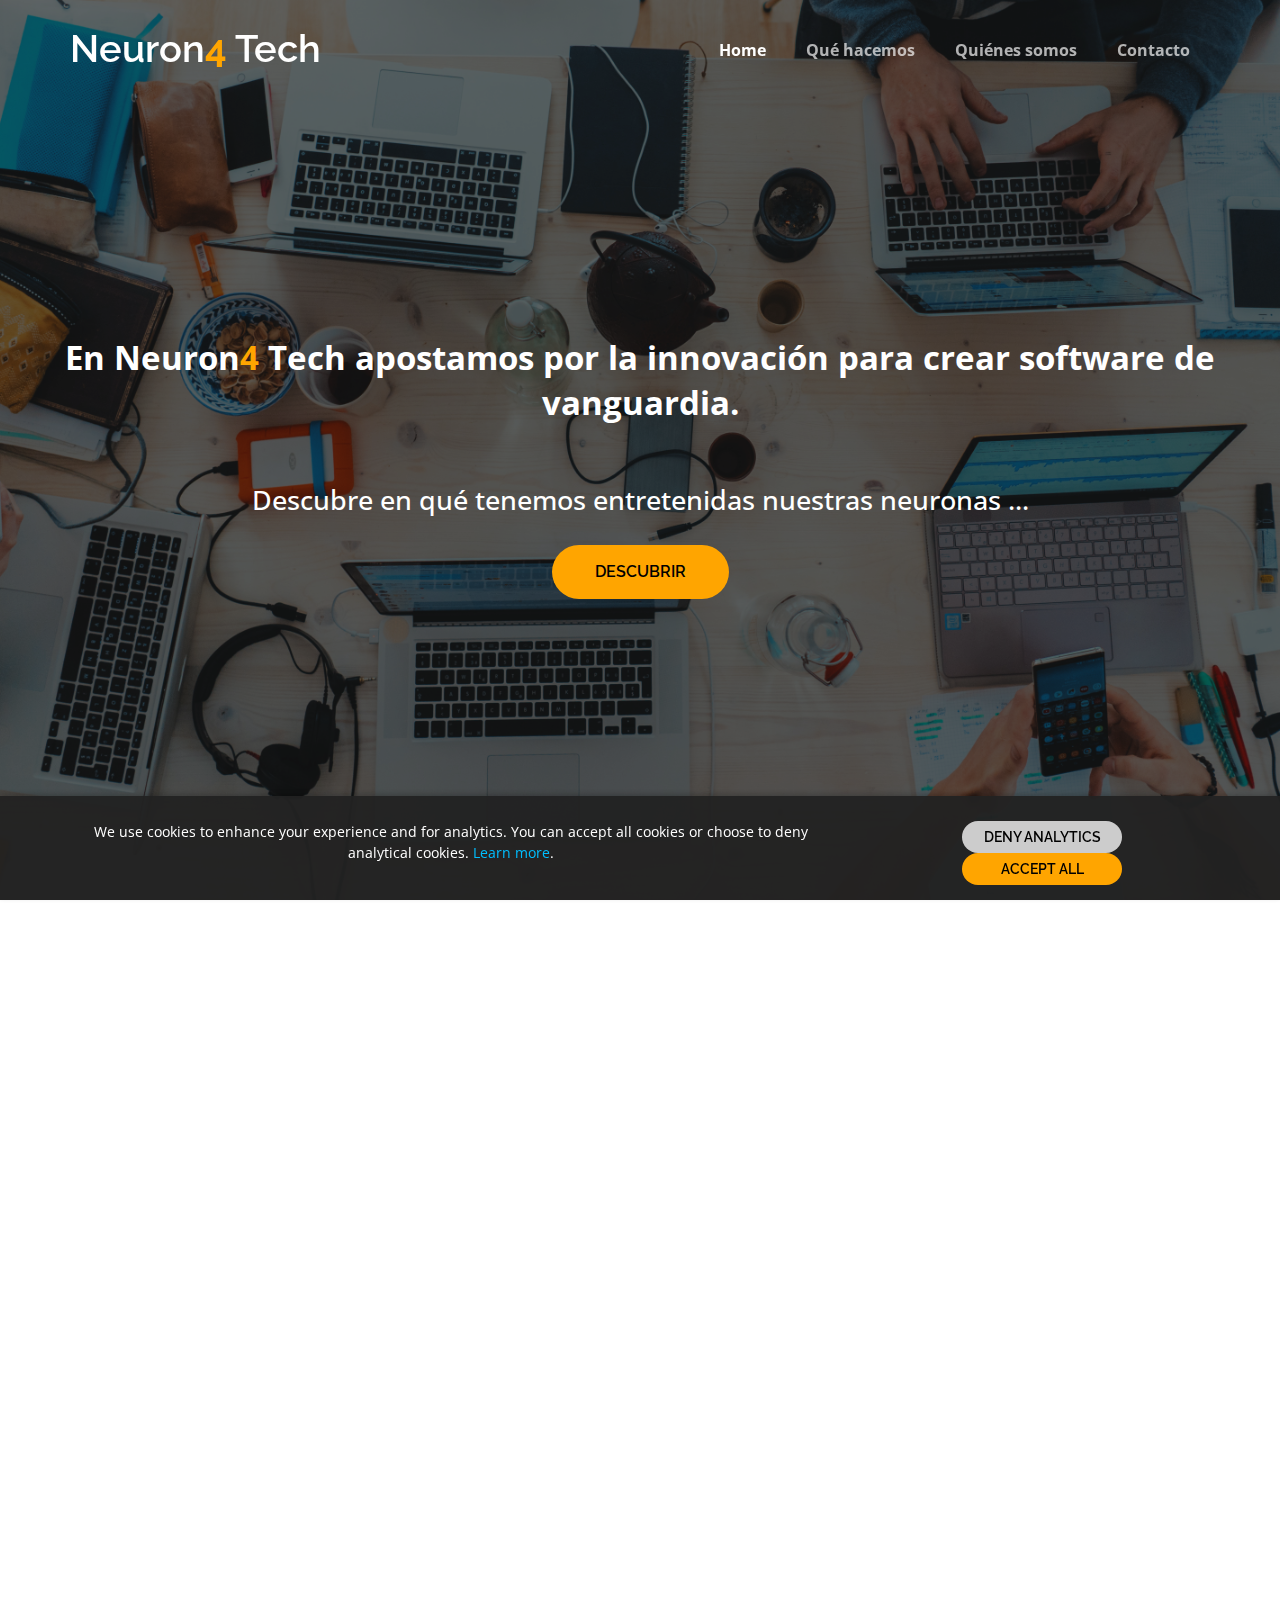
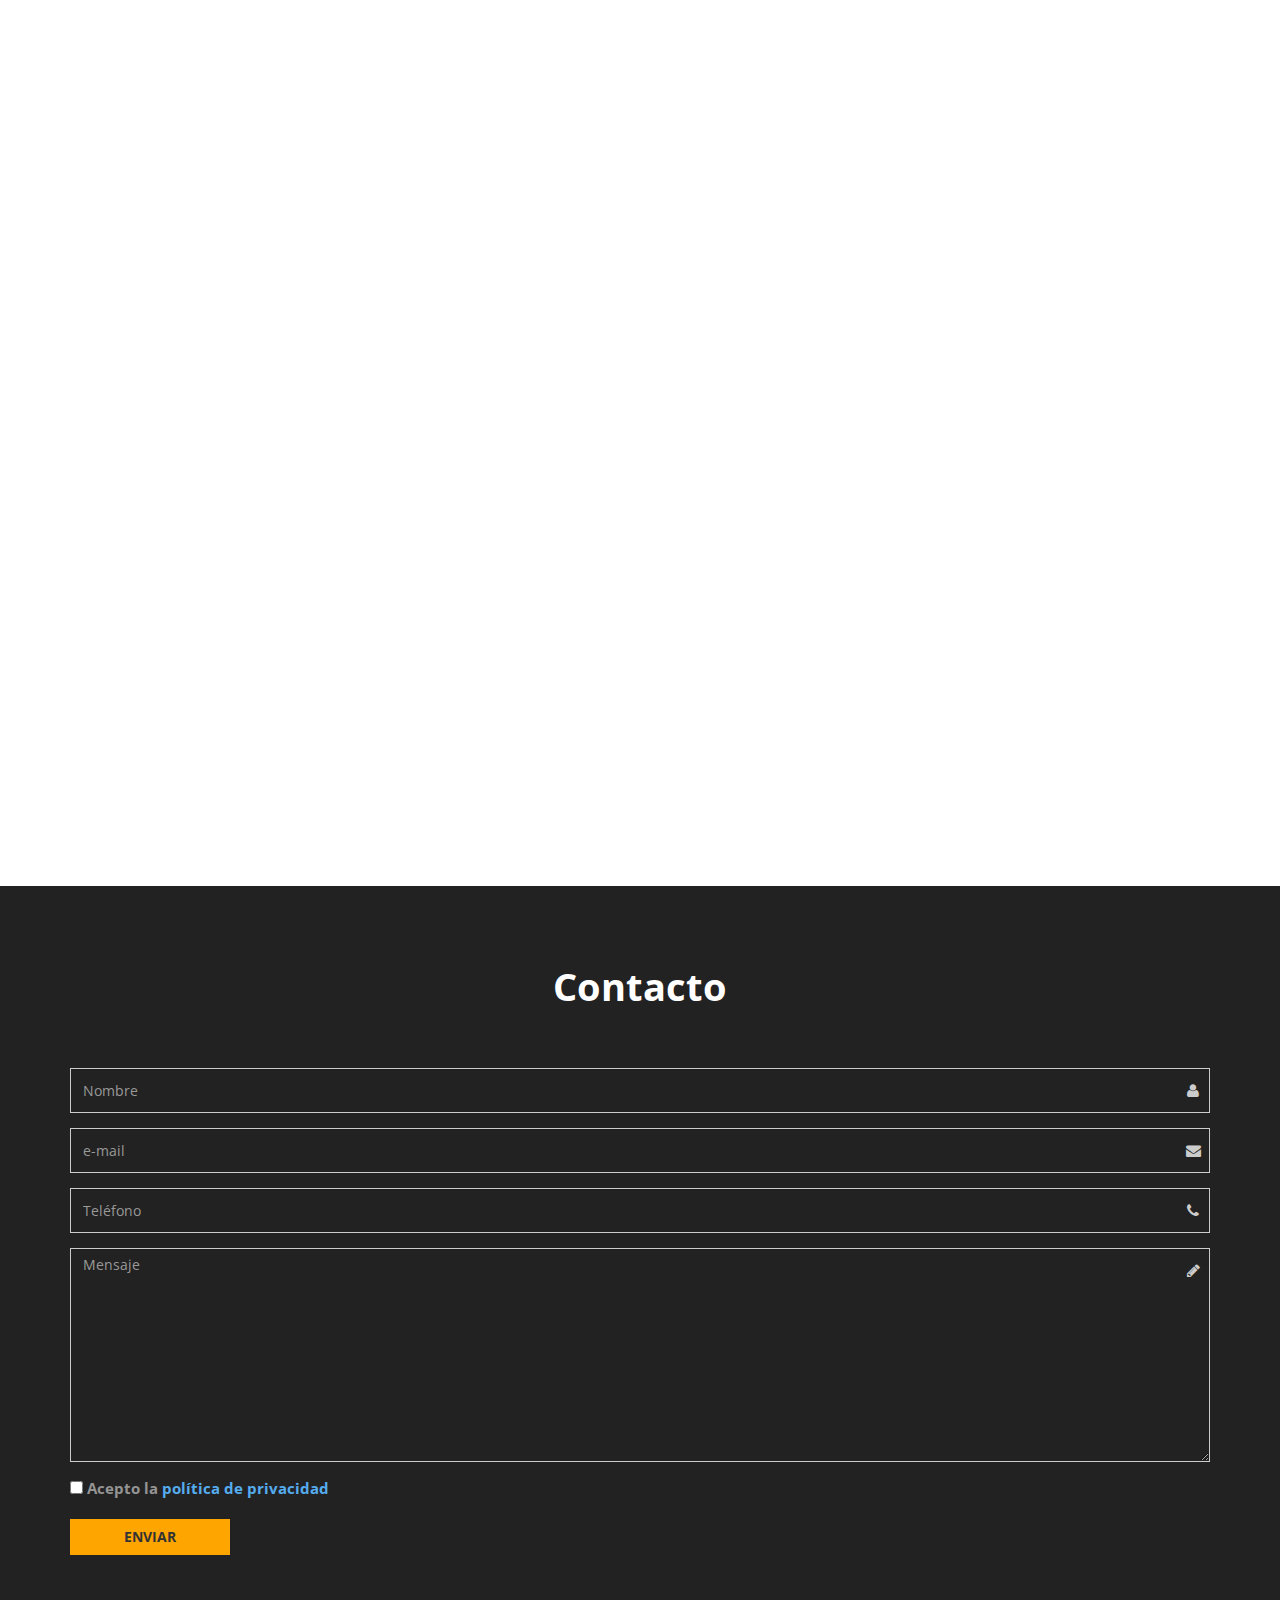
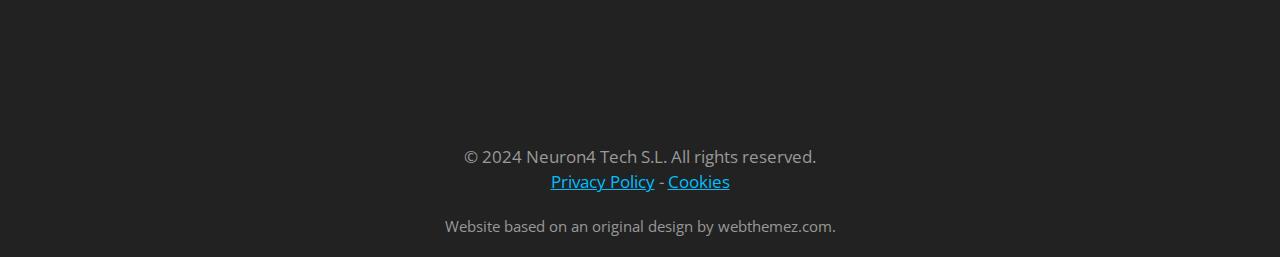
<file: index.html>
<!DOCTYPE html>
<!--[if IE 9]> <html lang="en" class="ie9"> <![endif]-->
<!--[if !IE]><!-->
<html lang="en">
<!--<![endif]-->
	<head>
		<meta charset="utf-8">
		<title>Neuron4 Tech</title>
		<meta name="description" content="Consultoría y desarrollo de software">
		<meta name="author" content="Neuron4 Tech">

		<!-- Mobile Meta -->
		<meta name="viewport" content="width=device-width, initial-scale=1.0">

		<!-- Favicon -->
		<link rel="shortcut icon" href="images/favicon.ico">
 
		<link href="bootstrap/css/bootstrap.css" rel="stylesheet"> 
		<link href="fonts/font-awesome/css/font-awesome.css" rel="stylesheet"> 
		<link href="css/animations.css" rel="stylesheet"> 
		<link href="css/style.css" rel="stylesheet"> 
      <script async src="https://www.googletagmanager.com/gtag/js?id=G-WPR2DW4BRW"></script>

	</head>

	<body class="no-trans">
		<!-- scrollToTop --> 
		<div class="scrollToTop"><i class="icon-up-open-big"></i></div>

		<!-- header start --> 
		<header class="header fixed clearfix navbar navbar-fixed-top">
			<div class="container">
				<div class="row">
					<div class="col-md-4">

						<!-- header-left start --> 
						<div class="header-left">

						 

							<!-- name-and-slogan -->
							<div class="logo-section smooth-scroll">
								<div class="brand"><a href="#banner">Neuron<b style='color:orange'>4</b> Tech</a></div>								
							</div>

						</div>
						<!-- header-left end -->

					</div>
					<div class="col-md-8">

						<!-- header-right start --> 
						<div class="header-right">

							<!-- main-navigation start --> 
							<div class="main-navigation animated">

								<!-- navbar start --> 
								<nav class="navbar navbar-default" role="navigation">
									<div class="container-fluid">

										<!-- Toggle get grouped for better mobile display -->
										<div class="navbar-header">
											<button type="button" class="navbar-toggle" data-toggle="collapse" data-target="#navbar-collapse-1">
												<span class="sr-only">Toggle navigation</span>
												<span class="icon-bar"></span>
												<span class="icon-bar"></span>
												<span class="icon-bar"></span>
											</button>
										</div>

										<!-- Collect the nav links, forms, and other content for toggling -->
										<div class="collapse navbar-collapse scrollspy smooth-scroll" id="navbar-collapse-1">
											<ul class="nav navbar-nav navbar-right">
												<li class="active"><a href="#banner">Home</a></li>
												<li><a href="#whatwedo">Qué hacemos</a></li>
												<li><a href="#about">Quiénes somos</a></li>
												<li><a href="#contact">Contacto</a></li>
											</ul>
										</div>

									</div>
								</nav>
								<!-- navbar end -->

							</div>
							<!-- main-navigation end -->

						</div>
						<!-- header-right end -->

					</div>
				</div>
			</div>
		</header>
		<!-- header end -->

		<!-- banner start --> 
		<div id="banner" class="banner">
			<div class="banner-overlay"></div>
			<div class="banner-image"></div>
			<div class="banner-caption">
						 
						<div style="margin-top: 0px; opacity: 1;" data-animation-effect="fadeIn">
							<h1 style='line-height: normal;font-size:2.2em'>
							    En Neuron<b style='color:orange'>4</b> Tech
								apostamos por la innovación para crear software de vanguardia.
							</h1>
							 <h3 style='font-size:1.8em;padding-top:40px'>
							    Descubre en qué tenemos entretenidas nuestras 
							    neuronas ...
							 </h3>


							<div class="padding-top60 contact-form">
								<a href="#whatwedo" class="btn cta-button">Descubrir</a>
							</div>

				</div>
			</div>
		</div>
		<!-- banner end -->





		<!-- section start --> 
		<section class="section clearfix no-view secPadding" data-animation-effect="fadeIn">
			<div class="container">
				<div class="row">
					<div class="col-md-12">
						<h1 id="whatwedo" class="title text-center" style="font-size:46px">Qué hacemos</h1>
						<div class="space"></div>
						<div class="row">
							<div class="col-md-6">
								<img src="images/math.jpg" alt="" style="width:100%">
								<div class="space"></div>
							</div>
							<div class="col-md-6" style='font-size:22px;padding-left:40px'>
								<p>En Neuron4 Tech, creamos productos tecnológicos innovadores en diferentes áreas, aprovechando el poder de la inteligencia artificial, la ciberseguridad y otras tecnologías de vanguardia.</p>
                        <p>Algunas de nuestros productos son los siguientes:</p>
								<ul class="list-unstyled">
									<li><i class="fa fa-arrow-circle-right pr-10 colororange"></i> <a href='https://stegolabs.com'><b>StegoLabs:</b></a> División dedicada al desarrollo de productos relacionados con la ocultación de datos, como la <b>esteganografía</b> y el <b>watermarking</b>.</li>
									<li><i class="fa fa-arrow-circle-right pr-10 colororange"></i> <a href='https://invisible-marks.com'><b>Invisible Marks:</b></a> Incrustación de marcas invisibles en imágenes.</li>
									<li><i class="fa fa-arrow-circle-right pr-10 colororange"></i> <a href='https://stego.app'><b>Stego App:</b></a> Aplicación para la ocultación de datos en imágenes.</li>
									<!--li><i class="fa fa-arrow-circle-right pr-10 colororange"></i> <a href='www.neuron4energy.com'><b>Neuron4 Energy:</b></a> Empresa dedicada a la venta de productos para el control energético.</li-->
								</ul>
							</div>
						</div>
						<div class="space"></div>


				   </div>
				</div>
			</div>
		</section>
		<!-- section end -->
 



		<!-- section start --> 
		<section class="section clearfix no-view secPadding" data-animation-effect="fadeIn">
			<div class="container">
				<div class="row">
					<div class="col-md-12">
						<h1 id="about" class="title text-center" style="font-size:46px">Quiénes somos</h1>
						<div class="space"></div>
						<div class="row">
							<div class="col-md-6">
								<img src="images/prog.jpg" alt="" style='width:100%'>
								<div class="space"></div>
							</div>
							<div class="col-md-6" style='font-size:22px;padding-left:40px'>
								<p>Neuron4 tech apuesta por la innovación tecnológica, enfocada en la eficiencia y la mejora continua. </p>
								<p>Nuestro compromiso es hacer más fácil, rápido y accesible cada desafío, impulsando un mañana más inteligente. Creemos en la excelencia y nos encanta sorprender a nuestros clientes con cada cosa que hacemos.</p>

								<p>Puede contactar con nosotros mediante el formulario que encontrará a continuación.</p>
							</div>
						</div>
						<div class="space"></div>


				   </div>
				</div>
			</div>
		</section>
		<!-- section end -->
 




      <div id="cookie-banner" class="cookie-banner">
         <div class="row">
            <div class="col-md-8" style='padding-left:5%'>
               <p style="font-size: 1.2em; margin-bottom: 0; margin-top:10px">
               We use cookies to enhance your experience and for analytics. You can accept all cookies or choose to deny analytical cookies.
               <a href="privacy-policy.html" style="color: #00BFFF;">Learn more</a>.
               </p>
            </div>
            <div class="col-md-4" style='padding-right:5%'>
               <div class="cookie-buttons d-flex"> 
                  <button id="deny-analytics-cookies" class="btn _cta-button" style='background:#ccc!important;'>Deny Analytics</button>
                  <button id="accept-all-cookies" class="btn cta-button">Accept All</button>
               </div>
            </div>
         </div>
      </div>



		<!-- footer start --> 
		<footer id="footer">

			<!-- .footer start --> 
			<div class="footer section">
				<div class="container">
					<h1 class="title text-center" id="contact">Contacto</h1>
					<div class="space"></div>
					<div class="row">
						
						<div class="col-sm-12" id='error' style='color:red;display:none'>
                     Por favor, rellene todos los campos correctamente.<br><br>
                  </div>

						<div class="col-sm-12" id='error2' style='color:red;display:none'>
                     No se ha podido enviar el mensaje. Inténtelo de nuevo más tarde.<br><br>
                  </div>

						<div class="col-sm-12" id='success' style='color:lightgreen;display:none'>
                     Se ha enviado su mensaje. Contactaremos con usted lo antes posible.<br><br>
                  </div>

						<div class="col-sm-12">
							<div class="footer-content">
								<form role="form" id="footer-form">
									<input type="hidden" id="source" name='source' value='neuron4'>
									<div class="form-group has-feedback">
										<label class="sr-only" for="name">Nombre</label>
										<input type="text" class="form-control" id="name" placeholder="Nombre" name="name" required>
										<i class="fa fa-user form-control-feedback"></i>
									</div>
									<div class="form-group has-feedback">
										<label class="sr-only" for="email">E-mail</label>
										<input type="email" class="form-control" id="email" placeholder="e-mail" name="email" required>
										<i class="fa fa-envelope form-control-feedback"></i>
									</div>
									<div class="form-group has-feedback">
										<label class="sr-only" for="phone">Teléfono</label>
										<input type="number" class="form-control" id="phone" placeholder="Teléfono" name="phone" required>
										<i class="fa fa-phone form-control-feedback"></i>
									</div>
									<div class="form-group has-feedback">
										<label class="sr-only" for="message">Mensaje</label>
										<textarea class="form-control" rows="10" id="message" placeholder="Mensaje" name="message" required></textarea>
										<i class="fa fa-pencil form-control-feedback"></i>
									</div>
                           <div class="form-group">
                              <input type="checkbox" id="privacy_policy" name="privacy_policy" required>
                                 <label for="privacy_policy">Acepto la <a href="privacy-policy.html" target="_blank">política de privacidad</a></label>
                           </div>
									<input id='send' type="button" value="Enviar" class="btn btn-default">
								</form>
							</div>
						</div>
						
					</div>
				</div>
			</div>
			<!-- .footer end -->



         <!-- .subfooter start -->
         <div class="subfooter">
            <div class="container">
               <div class="row">
                  <div class="col-md-12 text-center" style="font-size:1.1em">
                     <p style="margin: 10px 0; color: #999;">
                     &copy; 2024 Neuron4 Tech S.L. All rights reserved. <br>
                     <a href="privacy-policy.html" style="color: #00BFFF; text-decoration: underline;">Privacy Policy</a> -
                     <a href="cookies.html" style="color: #00BFFF; text-decoration: underline;">Cookies</a>
                     </p>
                  </div>

                  <div class="col-md-12 text-center" style="font-size:1em">
                     <p style="margin: 10px 0; color: #999;">
                     Website based on an original design by <a href='https://webthemez.com'>webthemez.com</a>.
                     </p>
                  </div>

               </div>
            </div>
         </div>
         <!-- .subfooter end -->


		</footer>
		<!-- footer end -->





		<!-- JavaScript --> 
		<script type="text/javascript" src="plugins/jquery.min.js"></script>
		<script type="text/javascript" src="bootstrap/js/bootstrap.min.js"></script>
		<script type="text/javascript" src="plugins/modernizr.js"></script>
		<script type="text/javascript" src="plugins/isotope/isotope.pkgd.min.js"></script>
		<script type="text/javascript" src="plugins/jquery.backstretch.min.js"></script>
		<script type="text/javascript" src="plugins/jquery.appear.js"></script>

		<!-- Custom Scripts -->
		<script type="text/javascript" src="js/custom.js"></script>

	</body>
</html>


<script>


   //localStorage.clear(); // XXX

   window.onload = function() {
         if (!localStorage.getItem('cookiesAccepted')) {
               document.getElementById('cookie-banner').style.display = 'block';
            }
      };

   document.getElementById('accept-all-cookies').onclick = function() {
         localStorage.setItem('cookiesAccepted', 'true');
         localStorage.setItem('analyticsCookies', 'true');
         document.getElementById('cookie-banner').style.display = 'none';
         enableAnalytics(); 
      };

   document.getElementById('deny-analytics-cookies').onclick = function() {
         localStorage.setItem('cookiesAccepted', 'true');
         localStorage.setItem('analyticsCookies', 'false');
         document.getElementById('cookie-banner').style.display = 'none';
      };

   function enableAnalytics() {
         if (localStorage.getItem('analyticsCookies') === 'true') {
               console.log("ENABLE ANALYTICS");
               window.dataLayer = window.dataLayer || [];
               function gtag(){dataLayer.push(arguments);}
               gtag('js', new Date());
               gtag('config', 'G-WPR2DW4BRW');
         }
   }

   enableAnalytics();




$(document).ready(function(){

   $('#send').click(function(){

      $('#error').hide();
      $('#error2').hide();
      $('#success').hide();

      if($('#name').val()==""){
         $('#error').show();
         return;
      }

      var re = /\S+@\S+\.\S+/;
      if(!re.test($('#email').val())){
         $('#error').show();
         return;
      }

      if($('#phone').val()==""){
         $('#error').show();
         return;
      }

      if($('#message').val()==""){
         $('#error').show();
         return;
      }


      if(!$('#privacy_policy').is(':checked')){
         $('#error').show();
         return;
      }

      var info = {
         name: $('#name').val(),
         email: $('#email').val(),
         source: $('#source').val(),
         phone: $('#phone').val(),
         message: $('#message').val(),
      };

      $.ajax({
         type: 'POST',
         url: 'https://api.neuron4.com:8000/contact.php',
         crossDomain: true,
         data: info,
         dataType: 'json',
         complete: function(responseData, textStatus, jqXHR) {
            console.log(responseData);
            console.log(responseData.responseText);
            if(responseData.responseText.trim() == "SUCCESS")
               $('#success').show();
            else
               $('#error2').show();
         },
      });

   });

});

</script>
</file>
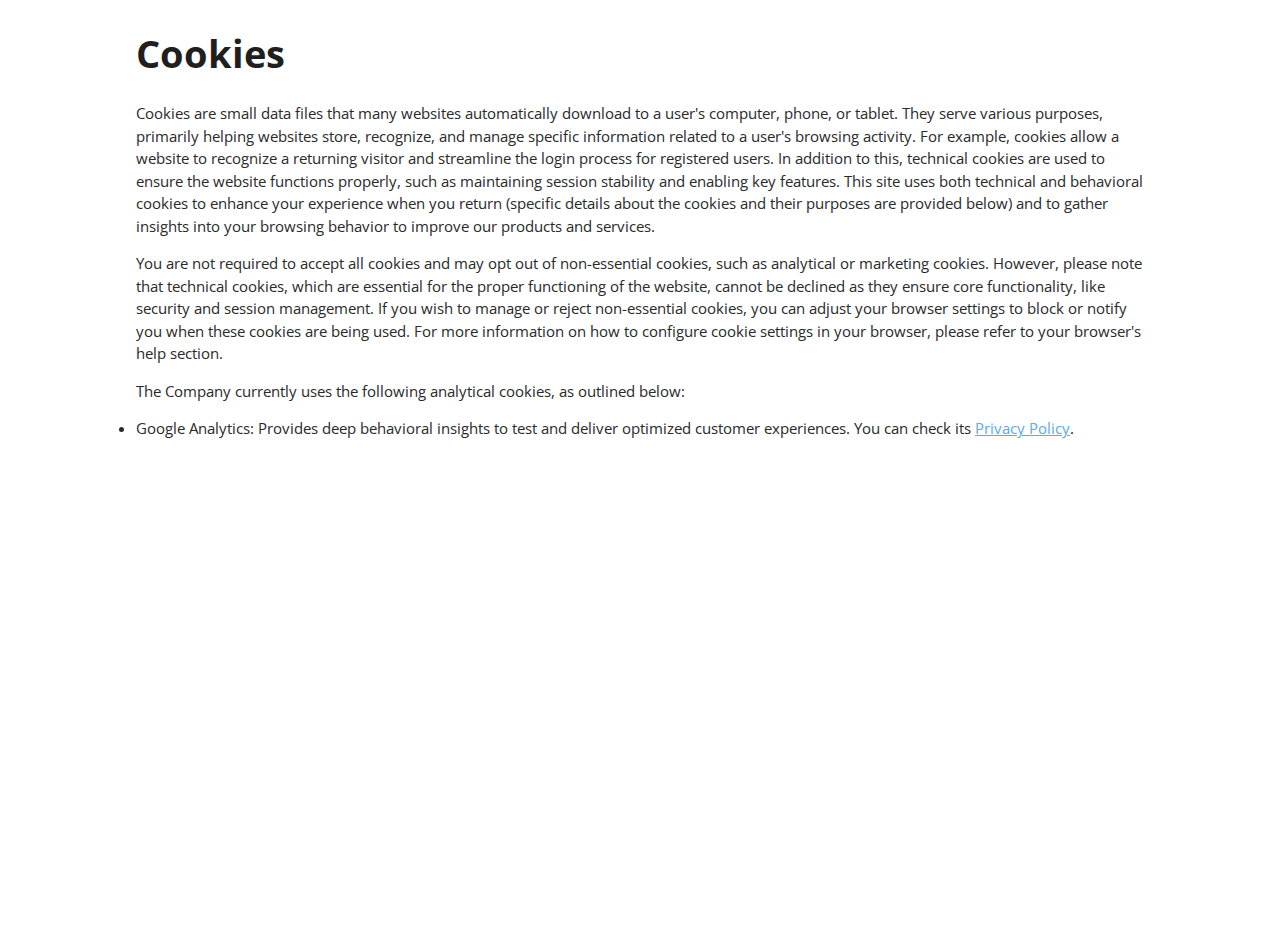
<file: cookies.html>
<!DOCTYPE html>
<html lang="en">
<head>
    <meta charset="UTF-8">
    <meta name="viewport" content="width=device-width, initial-scale=1.0">
    <title>Cookies - Neuron4 Tech SL</title>
    <link href="css/style.css" rel="stylesheet"> 
</head>
<body style='padding:0 10% 0 10%;'>


<h1>Cookies</h1>




<p>
Cookies are small data files that many websites automatically download to a user's computer, phone, or tablet. They serve various purposes, primarily helping websites store, recognize, and manage specific information related to a user's browsing activity. For example, cookies allow a website to recognize a returning visitor and streamline the login process for registered users. In addition to this, technical cookies are used to ensure the website functions properly, such as maintaining session stability and enabling key features. This site uses both technical and behavioral cookies to enhance your experience when you return (specific details about the cookies and their purposes are provided below) and to gather insights into your browsing behavior to improve our products and services.
</p>

<p>
You are not required to accept all cookies and may opt out of non-essential cookies, such as analytical or marketing cookies. However, please note that technical cookies, which are essential for the proper functioning of the website, cannot be declined as they ensure core functionality, like security and session management. If you wish to manage or reject non-essential cookies, you can adjust your browser settings to block or notify you when these cookies are being used. For more information on how to configure cookie settings in your browser, please refer to your browser's help section.
</p>

<p>
The Company currently uses the following analytical cookies, as outlined below:
</p>

<li>Google Analytics: Provides deep behavioral insights to test and deliver optimized customer experiences. You can check its <a href="https://policies.google.com/privacy?hl=es">Privacy Policy</a>.</li>


</body>
</html>
</file>
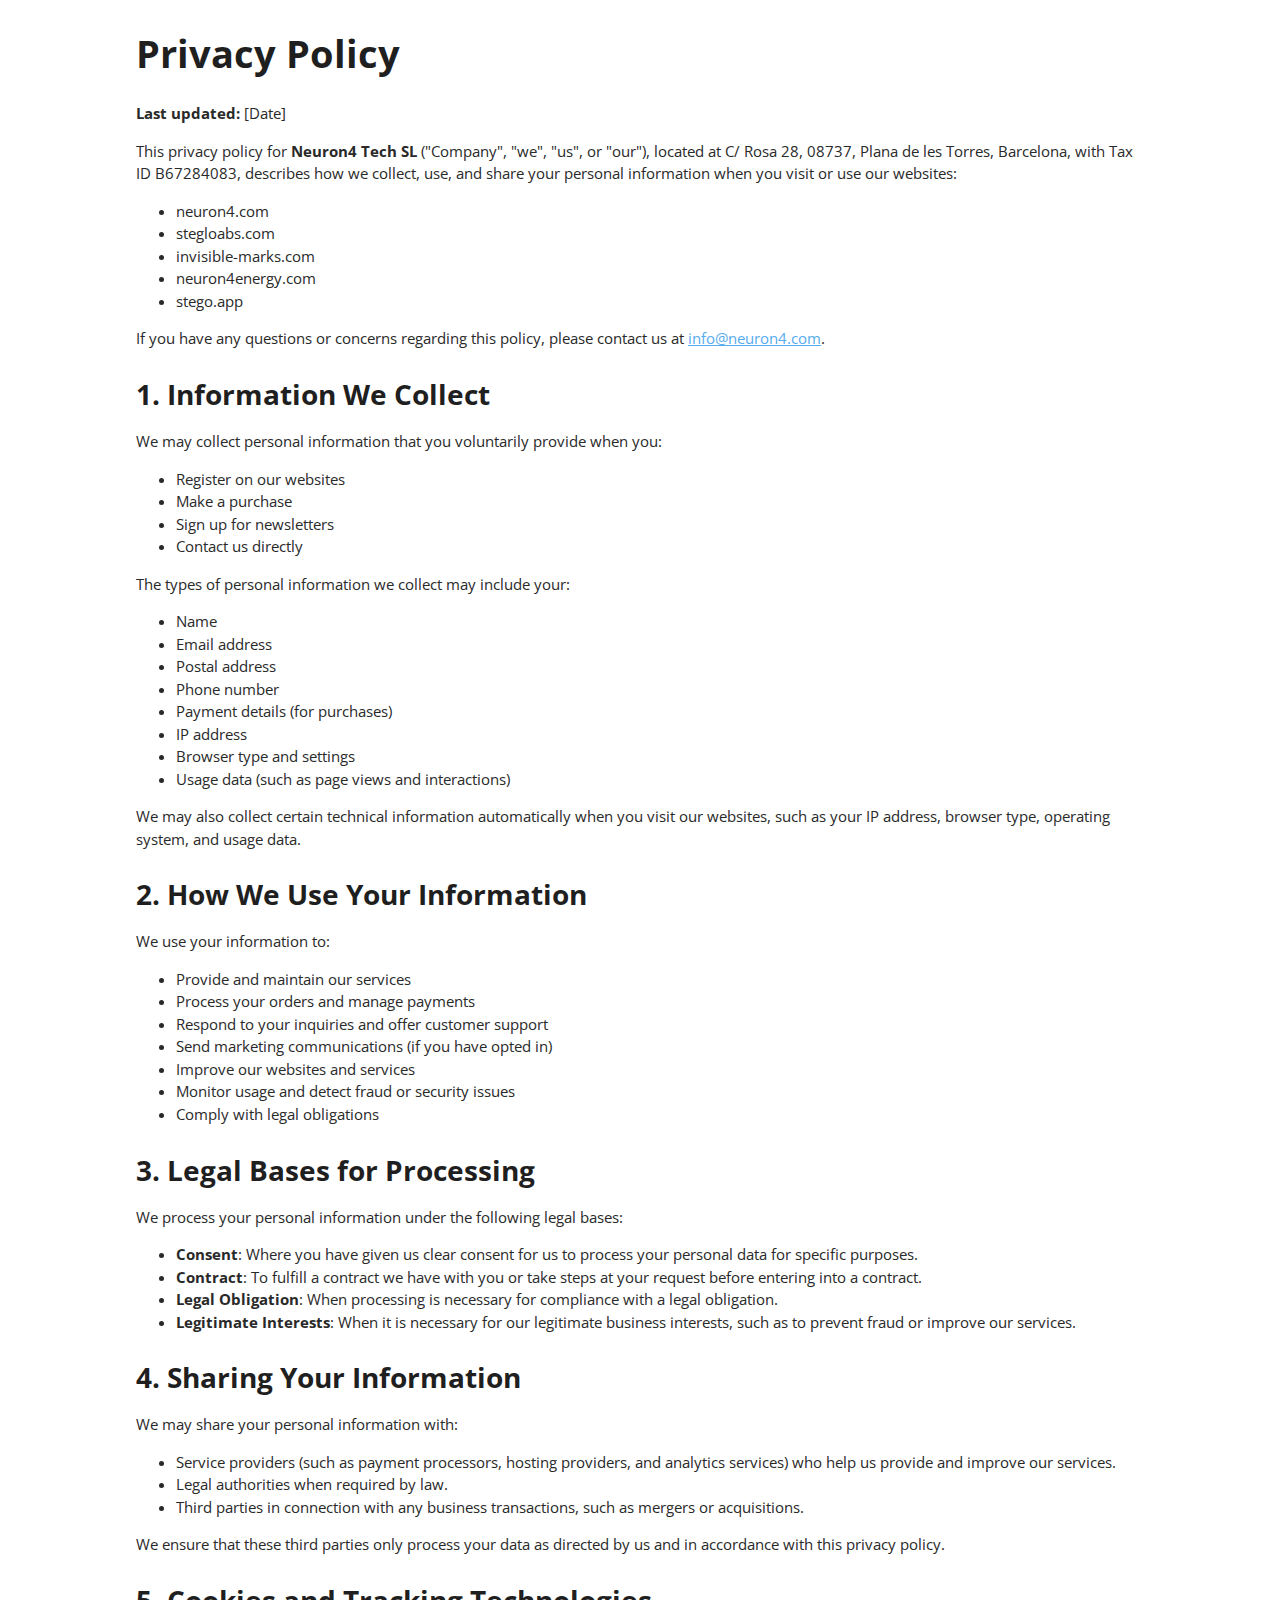
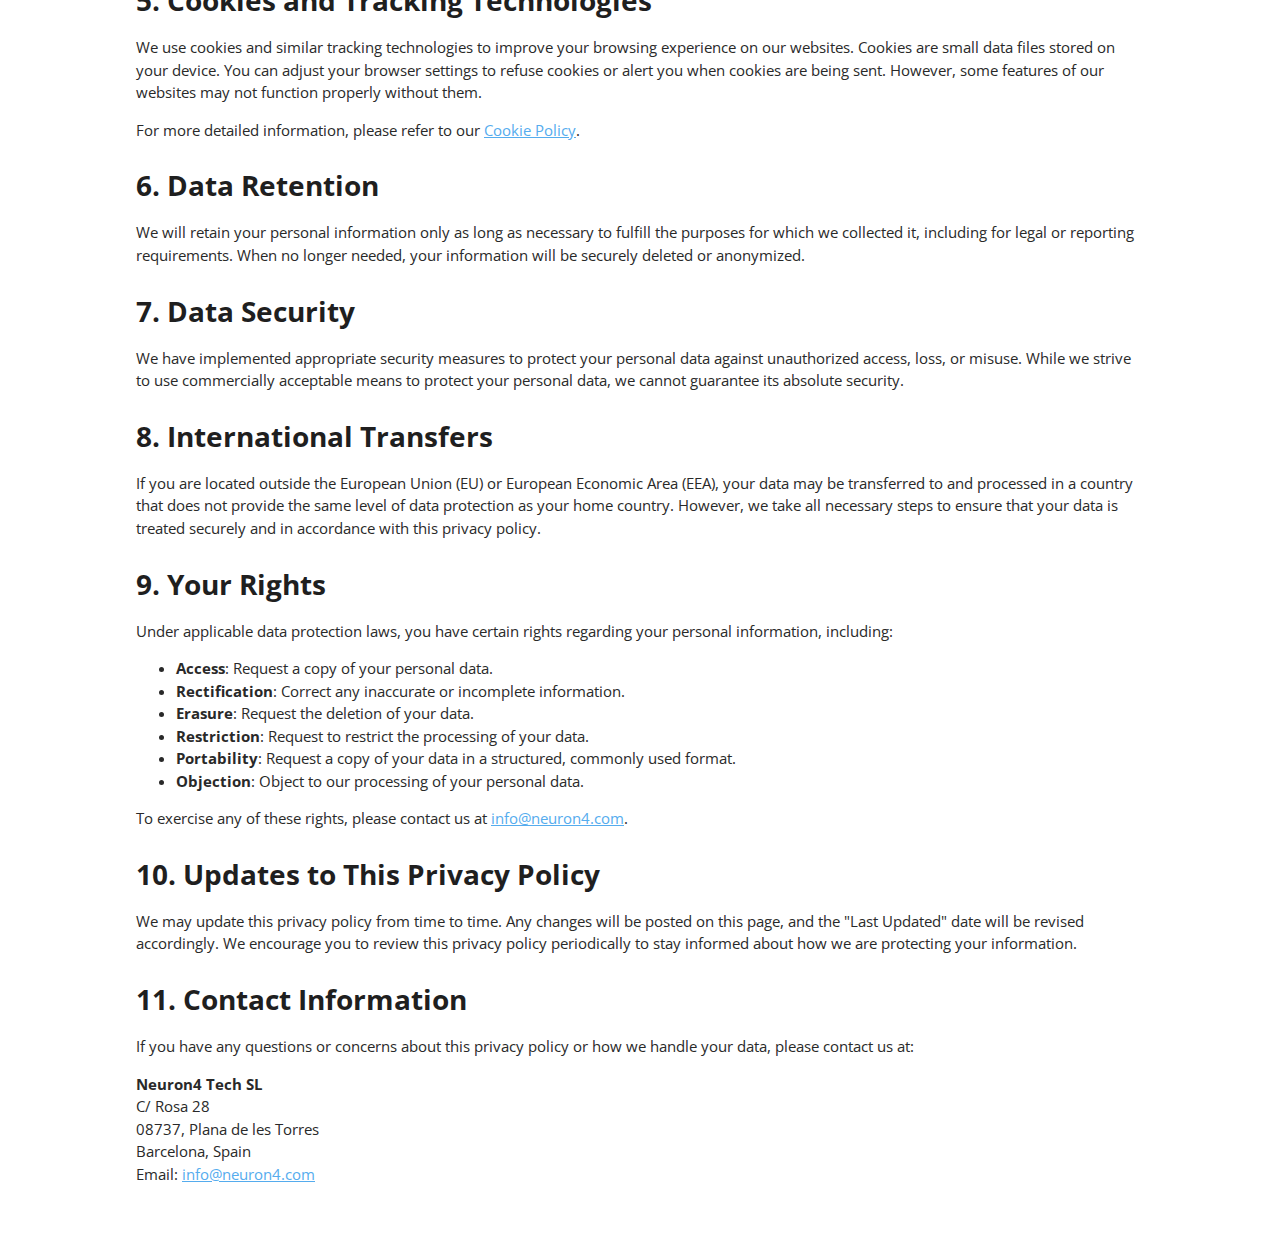
<file: privacy-policy.html>
<!DOCTYPE html>
<html lang="en">
<head>
    <meta charset="UTF-8">
    <meta name="viewport" content="width=device-width, initial-scale=1.0">
    <title>Privacy Policy - Neuron4 Tech SL</title>
    <link href="css/style.css" rel="stylesheet"> 
</head>
<body style='padding:0 10% 0 10%;'>

<h1>Privacy Policy</h1>

<p><strong>Last updated:</strong> [Date]</p>

<p>This privacy policy for <strong>Neuron4 Tech SL</strong> ("Company", "we", "us", or "our"), located at C/ Rosa 28, 08737, Plana de les Torres, Barcelona, with Tax ID B67284083, describes how we collect, use, and share your personal information when you visit or use our websites:</p>

<ul>
    <li>neuron4.com</li>
    <li>stegloabs.com</li>
    <li>invisible-marks.com</li>
    <li>neuron4energy.com</li>
    <li>stego.app</li>
</ul>

<p>If you have any questions or concerns regarding this policy, please contact us at <a href="mailto:info@neuron4.com">info@neuron4.com</a>.</p>

<h2>1. Information We Collect</h2>

<p>We may collect personal information that you voluntarily provide when you:</p>

<ul>
    <li>Register on our websites</li>
    <li>Make a purchase</li>
    <li>Sign up for newsletters</li>
    <li>Contact us directly</li>
</ul>

<p>The types of personal information we collect may include your:</p>

<ul>
    <li>Name</li>
    <li>Email address</li>
    <li>Postal address</li>
    <li>Phone number</li>
    <li>Payment details (for purchases)</li>
    <li>IP address</li>
    <li>Browser type and settings</li>
    <li>Usage data (such as page views and interactions)</li>
</ul>

<p>We may also collect certain technical information automatically when you visit our websites, such as your IP address, browser type, operating system, and usage data.</p>

<h2>2. How We Use Your Information</h2>

<p>We use your information to:</p>

<ul>
    <li>Provide and maintain our services</li>
    <li>Process your orders and manage payments</li>
    <li>Respond to your inquiries and offer customer support</li>
    <li>Send marketing communications (if you have opted in)</li>
    <li>Improve our websites and services</li>
    <li>Monitor usage and detect fraud or security issues</li>
    <li>Comply with legal obligations</li>
</ul>

<h2>3. Legal Bases for Processing</h2>

<p>We process your personal information under the following legal bases:</p>

<ul>
    <li><strong>Consent</strong>: Where you have given us clear consent for us to process your personal data for specific purposes.</li>
    <li><strong>Contract</strong>: To fulfill a contract we have with you or take steps at your request before entering into a contract.</li>
    <li><strong>Legal Obligation</strong>: When processing is necessary for compliance with a legal obligation.</li>
    <li><strong>Legitimate Interests</strong>: When it is necessary for our legitimate business interests, such as to prevent fraud or improve our services.</li>
</ul>

<h2>4. Sharing Your Information</h2>

<p>We may share your personal information with:</p>

<ul>
    <li>Service providers (such as payment processors, hosting providers, and analytics services) who help us provide and improve our services.</li>
    <li>Legal authorities when required by law.</li>
    <li>Third parties in connection with any business transactions, such as mergers or acquisitions.</li>
</ul>

<p>We ensure that these third parties only process your data as directed by us and in accordance with this privacy policy.</p>

<h2>5. Cookies and Tracking Technologies</h2>

<p>We use cookies and similar tracking technologies to improve your browsing experience on our websites. Cookies are small data files stored on your device. You can adjust your browser settings to refuse cookies or alert you when cookies are being sent. However, some features of our websites may not function properly without them.</p>

<p>For more detailed information, please refer to our <a href="cookies.html">Cookie Policy</a>.</p>

<h2>6. Data Retention</h2>

<p>We will retain your personal information only as long as necessary to fulfill the purposes for which we collected it, including for legal or reporting requirements. When no longer needed, your information will be securely deleted or anonymized.</p>

<h2>7. Data Security</h2>

<p>We have implemented appropriate security measures to protect your personal data against unauthorized access, loss, or misuse. While we strive to use commercially acceptable means to protect your personal data, we cannot guarantee its absolute security.</p>

<h2>8. International Transfers</h2>

<p>If you are located outside the European Union (EU) or European Economic Area (EEA), your data may be transferred to and processed in a country that does not provide the same level of data protection as your home country. However, we take all necessary steps to ensure that your data is treated securely and in accordance with this privacy policy.</p>

<h2>9. Your Rights</h2>

<p>Under applicable data protection laws, you have certain rights regarding your personal information, including:</p>

<ul>
    <li><strong>Access</strong>: Request a copy of your personal data.</li>
    <li><strong>Rectification</strong>: Correct any inaccurate or incomplete information.</li>
    <li><strong>Erasure</strong>: Request the deletion of your data.</li>
    <li><strong>Restriction</strong>: Request to restrict the processing of your data.</li>
    <li><strong>Portability</strong>: Request a copy of your data in a structured, commonly used format.</li>
    <li><strong>Objection</strong>: Object to our processing of your personal data.</li>
</ul>

<p>To exercise any of these rights, please contact us at <a href="mailto:info@neuron4.com">info@neuron4.com</a>.</p>

<h2>10. Updates to This Privacy Policy</h2>

<p>We may update this privacy policy from time to time. Any changes will be posted on this page, and the "Last Updated" date will be revised accordingly. We encourage you to review this privacy policy periodically to stay informed about how we are protecting your information.</p>

<h2>11. Contact Information</h2>

<p>If you have any questions or concerns about this privacy policy or how we handle your data, please contact us at:</p>

<p><strong>Neuron4 Tech SL</strong><br>
C/ Rosa 28<br>
08737, Plana de les Torres<br>
Barcelona, Spain<br>
Email: <a href="mailto:info@neuron4.com">info@neuron4.com</a></p>

<br><br>

</body>
</html>
</file>
<file: css/style.css>
/* Author:WebThemez
 * Author URI:http://webthemez.com
 * License: Creative Commons Attribution 3.0 License (https://creativecommons.org/licenses/by/3.0/)
 */
@import url(http://fonts.googleapis.com/css?family=Open+Sans:300italic,700italic,400,700);
@import url(http://fonts.googleapis.com/css?family=Raleway:700,400,300);
body {
	font-family: 'Open Sans', sans-serif;
}
.brand {
	font-family: 'Raleway', sans-serif;
}
html,
body {
	height: 100%;
}
body {
	font-size: 15px;
	line-height: 1.50;
	color: #292929;
	/* background-color: #B5B5B5; */
	position: relative;
   overflow-x: hidden;
}
h1,
h2,
h3,
h4,
h5,
h6 {
	color: #1F1F1F;
}
h1 {
	font-size: 38px;
	font-weight: 700;
	margin-bottom: 20px;
}
h2 {
	font-size: 28px;
	margin-bottom: 15px;
}
h3 {
	font-size: 22px;
}
h4 {
	font-size: 18px;
	font-weight: 700;
}
h5 {
	font-size: 16px;
	text-transform: uppercase;
	font-weight: 700;
}
h6 {
	font-weight: 700;
}
h1 span,
h2 span,
h3 span,
h4 span {
	color: orange;
}
.colored {
	color: #E45454;
}
.colororange {
	color: orange;
}
a {
	color: #55acee;
}
a:hover {
	color: #339BEB;
}
a:focus,
a:active {
	outline: none;
}
.large {
	font-size: 18px;
}
img {
	display: block;
	max-width: 100%;
	height: auto;
}
.list-unstyled li {
	padding: 5px 0;
}
.list-horizontal {
	padding: 15px 0;
}
.list-horizontal-item img {
	display: block;
	margin: 0 auto;
}
.list-icons {
	padding: 0;
	margin: 20px 0;
	list-style: none;
	font-size: 18px;
}
.list-icons li {
	padding: 0 0 15px 0;
}
blockquote {
	border-left: none;
	padding-left: 0;
	padding-right: 0;
}
.title {
	margin-top: 0;
}

.lead {
    font-size: 16px;
}
.navbar-default .navbar-toggle .icon-bar {
    background-color: #FFF;
}
.navbar-default .navbar-toggle:hover, .navbar-default .navbar-toggle:focus {
    background-color: #C12331;
}
/* Layout
----------------------------------------------------------------------------- */
.header {
	color: #020202;
	background-color: rgba(225, 175, 43, 0);
	padding: 10px 0;
	-webkit-transition: all 0.2s ease-in-out;
	-moz-transition: all 0.2s ease-in-out;
	-o-transition: all 0.2s ease-in-out;
	-ms-transition: all 0.2s ease-in-out;
	transition: all 0.2s ease-in-out;
}
.banner {
	width: 100%;
	height: 100%;
	min-height: 100%;
	position: relative;
	color: #fff;
	position: relative;
}
.banner-overlay {
	width: 100%;
	height: 100%;
   position: absolute;
   background: #000;
   opacity: 0.6;
   z-index: 1;
}
.banner-image {
	vertical-align: middle;
	min-height: 100%;
	width: 100%;
}
.banner:after {
	position: absolute;
	top: 0;
	left: 0;
	right: 0;
	bottom: 0;
	background-color: transparent;
	content: "";
}
.banner-caption {
	position: absolute;
	top: 35%;
	width: 100%;
	z-index: 2;
	left: 0px;
	text-align: center;
	right: 0;
}
.subfooter {
	background-color: #222222;
	padding-top: 100px;
	padding-bottom: 10px;
}
.subfooter a {
color: #999;
}
.subfooter p {
	margin-bottom: 0;
	color: #999;
}
.section {
	/* background-color: #ffffff; */
	padding: 80px 0;
}

/* Backgrounds
----------------------------------------------------------------------------- */
.default-bg {
	background-color: #E3E3E3;
	color: #ffffff;
}
.default-bg.blue {
	background-color: #55acee;
}
.btn-primary {
color: #fff;
background-color: orange;
border:0px;
}
.btn-primary:hover, .btn-primary:focus, .btn-primary.focus, .btn-primary:active, .btn-primary.active, .open > .dropdown-toggle.btn-primary {
color: #fff;
background-color: #E45454;
border:0px;
}
.transprant-bg {
	color: #ffffff;
}
.default-bg h1,
.default-bg h2,
.default-bg h3,
.default-bg h4,
.default-bg h5,
.default-bg h6,
.transprant-bg h1,
.transprant-bg h2,
.transprant-bg h3,
.transprant-bg h4,
.transprant-bg h5,
.transprant-bg h6 {
	color: orange;
}
.default-bg blockquote footer,
.transprant-bg blockquote footer {
	color: #cccccc;
}
.default-bg a,
.transprant-bg a {
	color: #ffffff;
	text-decoration: underline;
}
.default-bg a:hover,
.transprant-bg a:hover {
	text-decoration: none;
}
.transprant-bg {
	-webkit-background-size: cover !important;
	-moz-background-size: cover !important;
	-o-background-size: cover !important;
	background-size: cover !important;
	background-position: 50% 0;
	background-repeat: no-repeat;
	z-index: 1;
	position: relative;
	background: #fff;
}
.transprant-bg .transprant-bg {
	margin-top: 80px;
	z-index: 3;
}
.transprant-bg:after {
	content: "";
	position: absolute;
	top: 0;
	left: 0;
	z-index: 2;
	width: 100%;
	height: 100%;
	background-color: #E1E1E1;
}
.transprant-bg.blue:after {
	background-color: rgba(85, 172, 238, 0.7);
}
.transprant-bg .container {
	z-index: 3;
	position: relative;
}
.bg-image-1 {
	background: url("../images/bg-image-1.jpg") 50% 0px no-repeat;
}
.bg-image-2 {
}
.caption-data {position: absolute; top: 50%; right: 0; left: 0; text-align: left; -webkit-transform: translate(-50%,-50%); -moz-transform: translate(-50%,-50%); transform: translate(-50%,-50%);text-shadow: 2px 2px 2px rgba(0, 0, 0, 0.24);/* text-align: center; *//* left: 0; *//* right: 0; *//* margin: 0 auto; *//* float: left; *//* clear: both; *//* background-color: red; *//* width: 100%; *//* display: block; *//* float: left; *//* position: relative; */}
.caption-data h1 {text-transform: uppercase;}
.caption-data h1 span {font-size: inherit; line-height: inherit; font-weight: inherit;}
.caption-data h3{line-height:34px;font-size: 30px;}
button.cta-button.btn-light, button.cta-button.btn-dark, .contact-form button.cta-button, button.cta-button.btn-default {
background: orange;
}
button.cta-button {
font-size: 16px;
line-height: 16px;
padding: 18px 42px;
border-radius: 0;
font-family: 'Raleway';
font-weight: 600;
transition: background 0.3s, border-color 0.3s;
margin-top:20px;
color:#000;
}
button.cta-button:hover{
background:#ffd383;
color:#000;
}

a.cta-button {
    background: orange;
    font-size: 16px;
    line-height: 16px;
    padding: 18px 42px;
    border-radius: 30px;
    font-family: 'Raleway';
    font-weight: 600;
    margin-top:20px;
    transition: background 0.3s, border-color 0.3s;
    color: #000;
    text-decoration: none;
    display: inline-block; 
}

a.cta-button:hover {
    background: #ffd383;
    color: #000;
}


/* Misc
----------------------------------------------------------------------------- */
.no-view {
	opacity: 0;
	filter: alpha(opacity=0);
}
.object-visible,
.touch .no-view {
	opacity: 1 !important;
	filter: alpha(opacity=100) !important;
}

/* Targeting only Firefox for smoothest animations */
@-moz-document url-prefix() {
	.object-visible,
	.touch .no-view {
		-webkit-transition: opacity 0.6s ease-in-out;
		-moz-transition: opacity 0.6s ease-in-out;
		-o-transition: opacity 0.6s ease-in-out;
		-ms-transition: opacity 0.6s ease-in-out;
		transition: opacity 0.6s ease-in-out;
	}
}
.space {
	padding: 20px 0;
}
.pr-10 {
	padding-right: 10px;
}
.pl-10 {
	padding-left: 10px;
}
.pclear {
	padding-bottom: 0;
}
.secPadding{
padding: 70px 0;
}
/* Sections
----------------------------------------------------------------------------- */
.banner-caption h1,
.banner-caption h2,
.banner-caption h3,
.banner-caption h4,
.banner-caption h5,
.banner-caption h6 {
	color: #ffffff;
}
.banner-caption h1 {
	font-size: 45px;
}
.footer h1{
color:#fff;
}
.footer.section {
background: #222222;
color: #949494;
}

.hero-caption{
text-align:center;
padding:40px 0;
background-color: #FFFFFF;}
.hero-caption h2{
text-align:center;
}
.hero-caption p{
color: #000;
}
 .fa-angle-down {
    position: absolute;
    left: 50%;
    color: #fff;
    display: inline-block;
    width: 24px;
    margin-left: -12px;
    font-size: 36px;
    line-height: 24px;
    z-index: 999;
    -webkit-animation: bounce 3000ms infinite;
    animation: bounce 3000ms infinite;
    margin-top: 38px;
    font-weight: bolder;
}
.panel-default {
    border-color: #ddd;
}
.panel-heading h3, .panel-title{
color: orange;
}
.panel {
    margin-bottom: 20px;
    background-color: rgb(227, 227, 227);
    border: transparent;
    border-radius: 0;
    -webkit-box-shadow: 0 1px 1px rgba(0, 0, 0, .05);
    box-shadow: 0 1px 1px rgba(0, 0, 0, .05);
}
.panel-body {
    padding: 15px;
}
.box-services {
  padding: 40px 20px 20px;
  border-bottom: 1px solid #d4d4d4;
  background: #FFFFFF;
  margin-bottom: 30px;
  font-size: 16px;
  /* z-index: 1; */
}
.box-services .icon {
  text-align: center;
  font-size: 25px;
  color: orange;
}
.box-services p {
  color: #000000;
  text-align: center;
  font-size: 14px;
}
h4.heading {
    margin-bottom: 20px;
	text-align:center;
	color:#000;
}
.heading:after {
    content: " ";
    display: block;
    width: 100px;
    height: 2px;
    margin: 20px auto 20px;
    /* background: #E45454; */
    border: dashed 1px #E1E1E1;
}
.list-group-item {
    position: relative;
    display: block;
    padding: 15px 15px;
    margin-bottom: -1px;
    background-color: transparent;
    color: rgb(76, 76, 76);
}
/* Template Components
----------------------------------------------------------------------------- */
/* Buttons
---------------------------------- */
.btn {
	padding: 8px 15px;
	font-size: 14px;
	line-height: 1.42857143;
	min-width: 160px;
	text-align: center;
	border-radius: 0;
	text-transform: uppercase;
	-webkit-transition: all 0.2s ease-in-out;
	-moz-transition: all 0.2s ease-in-out;
	-ms-transition: all 0.2s ease-in-out;
	-o-transition: all 0.2s ease-in-out;
	transition: all 0.2s ease-in-out;
}
.btn-default {
   color:#333;
	background: orange;
	border: 0;
   font-weight:bold;
}
.btn-default:hover {
   color:#666;
	background-color: orange;
	border: 0;
}
.media-left, .media > .pull-left {
  padding-right: 26px;
}
/* Collapse
---------------------------------- */
.panel-group .panel {
	-webkit-border-radius: 0px;
	-moz-border-radius: 0px;
	border-radius: 0px;
	border: none;
}
.panel-default > .panel-heading {
	padding: 0;
	outline: none;
	border: none;
	-webkit-border-radius: 0;
	-moz-border-radius: 0;
	-o-border-radius: 0;
	border-radius: 0;
	width: 100%;
}
.panel-default > .panel-heading + .panel-collapse > .panel-body {
	border: 1px solid #D6D6D6;
	border-top: none;
	background-color: #F9F9F9;
	}
.panel-heading a {
	font-weight: 400;
	padding: 12px 35px 12px 15px;
	display: inline-block;
	width: 100%;
	background-color: #E5E5E5;
	color: #575757;
	position: relative;
	text-decoration: none;
	border: #ECECEC 1px solid;
}
.panel-heading a.collapsed {
	color: #333333;
	background-color: #E5E5E5;
}
.panel-heading a:after {
	font-family: "FontAwesome";
	content: "\f147";
	position: absolute;
	right: 15px;
	font-size: 14px;
	font-weight: 300;
	top: 50%;
	line-height: 1;
	margin-top: -7px;
}
.panel-heading a.collapsed:after {
	content: "\f196";
}
.panel-heading a:hover {
	text-decoration: none;
	background-color: #E5E5E5;
	color: #303030;
}
.panel-title a i {
	padding-right: 10px;
	font-size: 20px;
}

/* Pills
---------------------------------- */
.nav-pills > li.active > a,
.nav-pills > li.active > a:hover,
.nav-pills > li.active > a:focus,
.nav-pills > li > a:hover {
	background-color: #E45454;
	border-color: #E45454;
	color: #ffffff;
}
.nav-pills > li > a {
	border-radius: 0;
	padding: 8px 20px;
	border: 1px solid #cacaca;
	color: #666666;
	font-size: 12px;
	text-transform: uppercase;
	font-weight: 300;
}

/* Forms
---------------------------------- */
.form-control {
	height: 45px;
	-webkit-border-radius: 0px;
	-moz-border-radius: 0px;
	border-radius: 0px;
	background-color: transparent;
   color: #fff;
}
.form-control-feedback {
	color: #cccccc;
}
.has-feedback label.sr-only ~ .form-control-feedback {
	top: 15px;
}
textarea {
	resize: vertical;
}
.price-table .panel-heading{
padding: 10px 0;
background-color: #D7D7D7;border-radius: 0;color: #fff;}
/* Modals
---------------------------------- */
.modal-content {
	-webkit-border-radius: 0px;
	-moz-border-radius: 0px;
	border-radius: 0px;
}
.modal-header {
	background-color: #626262;
	color: #ffffff;
}
.modal-header h4 {
	color: #ffffff;
}
.modal-header .close {
	font-weight: 300;
	color: #FFFFFF;
	text-shadow: none;
	filter: alpha(opacity=100);
	opacity: 1;
}
 
@media (min-width:1200px) {
	.modal-lg {
		width: 1140px;
	}
}

/* Media
---------------------------------- */
.media .fa {
	font-size: 47px;
	width: 40px;
	height: 25px;
	line-height: 25px;
	padding: 0 5px;
	text-align: center;
}

/* Navigations
----------------------------------------------------------------------------- */
.header .navbar {
	margin-bottom: 0;
}
.main-navigation .navbar-default {
	background-color: transparent;
	border: none;
}
.main-navigation .navbar-default .navbar-nav > li > a {
	padding: 10px 20px;
	color: rgba(255, 255, 255, 0.68);
	font-weight: 700;
	font-size: 16px;
}
.main-navigation .navbar-default .navbar-nav > li.active > a {
	background-color: transparent;
	color: #FFFFFF;
}
.main-navigation .navbar-default .navbar-nav > li > a:hover,
.main-navigation .navbar-default .navbar-nav > li.active > a:hover {
	color: #FFFFFF;
}

/* carousel */
#quote-carousel 
{
  padding: 0 10px 30px 10px;
  margin-top: 30px;
}

/* Control buttons  */
#quote-carousel .carousel-control
{
  background: none;
  color: #222;
  font-size: 2.3em;
  text-shadow: none;
  margin-top: 30px;
}
/* Previous button  */
#quote-carousel .carousel-control.left 
{
  left: -12px;
}
/* Next button  */
#quote-carousel .carousel-control.right 
{
  right: -12px !important;
}
/* Changes the position of the indicators */
#quote-carousel .carousel-indicators 
{
  right: 50%;
  top: auto;
  bottom: 0px;
  margin-right: -19px;
}
/* Changes the color of the indicators */
#quote-carousel .carousel-indicators li 
{
  background: #c0c0c0;
}
#quote-carousel .carousel-indicators .active 
{
  background: #333333;
}
#quote-carousel img
{
  width: 250px;
  height: 100px
}
/* End carousel */

.item blockquote {
    border-left: none;
    margin: 0;
    color: #000;
}

.item blockquote img {
    margin-bottom: 10px;
}

.item blockquote p:before {
    content: "\f10d";
    font-family: 'Fontawesome';
    float: left;
    margin-right: 10px;
}
.panel-danger > .panel-heading {
  background-color: #535353;
  border-color: transparent;
}

/* Blocks/Widgets
----------------------------------------------------------------------------- */
/* Logo, Site Name, Site Slogan
---------------------------------- */
.logo {
	margin: 10px 0px 10px 0;
	-webkit-transition: all 0.3s ease-in-out;
	-moz-transition: all 0.3s ease-in-out;
	-o-transition: all 0.3s ease-in-out;
	-ms-transition: all 0.3s ease-in-out;
	transition: all 0.3s ease-in-out;
}
.logo,
.logo-section {
	float: left;
}
.brand {
	font-size: 38px;
	-webkit-transition: all 0.3s ease-in-out;
	-moz-transition: all 0.3s ease-in-out;
	-o-transition: all 0.3s ease-in-out;
	-ms-transition: all 0.3s ease-in-out;
	transition: all 0.3s ease-in-out;
	padding: 10px 0;
}
.brand a {
	color: #FFFFFF;
	font-weight: 600;
}
.brand a:hover {
	text-decoration: none;
}
.site-slogan {
	font-size: 12px;
}
/**
  MEDIA QUERIES
*/

/* Small devices (tablets, 768px and up) */
@media (min-width: 768px) { 
    #quote-carousel 
    {
      margin-bottom: 0;
      padding: 0 40px 30px 40px;
    }
    
}

/* Small devices (tablets, up to 768px) */
@media (max-width: 768px) { 
    
    /* Make the indicators larger for easier clicking with fingers/thumb on mobile */
    
    #quote-carousel .carousel-indicators {
        bottom: -20px !important;  
    }
    #quote-carousel .carousel-indicators li {
        display: inline-block;
        margin: 0px 5px;
        width: 15px;
        height: 15px;
    }
    #quote-carousel .carousel-indicators li.active {
        margin: 0px 5px;
        width: 20px;
        height: 20px;
    }
}

@media (min-width:768px) {
	.main-navigation .navbar-default .navbar-nav > li > a {
		padding-top: 30px;
		padding-bottom: 30px;
		-webkit-transition: all 0.3s ease-in-out;
		-moz-transition: all 0.3s ease-in-out;
		-o-transition: all 0.3s ease-in-out;
		-ms-transition: all 0.3s ease-in-out;
		transition: all 0.3s ease-in-out;
	}
}
@media (min-width:768px) and (max-width:991px) {
	.main-navigation .container-fluid {
		padding-left: 0;
		padding-right: 0;
	}
	.navbar-nav {
		float: left !important;
	}
}
@media (max-width:767px) {
	.header.navbar-fixed-top {
		position: fixed;
		padding: 0;
		 
	}
	.brand {
    font-size: 22px;
	}
.fixed-header-on .header , .navbar-fixed-top{
    padding: 5px 0;
    background-color: orange;
}
	.banner-caption h1{
	font-size:23px;
	}
	.banner-caption {
    position: absolute;
    top: 34%;
	}
	.navbar-default .navbar-toggle {
    border-color: #E65E6B;
    border-radius: 0;
    margin: 8px 0 0;
}
}

/* Fixed Header
----------------------------------------------------------------------------- */
.fixed-header-on .header {
	padding: 5px 0;
	background-color: #000;
   opacity: 0.9;
}
.fixed-header-on .brand {
	font-size: 24px;
}
.fixed-header-on .logo {
	-webkit-transform: scale(0.8);
	transform: scale(0.8);
	margin-top: 0;
	margin-bottom: 0;
}
@media (min-width:768px) {
	.fixed-header-on .navbar-default .navbar-nav > li > a {
		padding-top: 20px;
		padding-bottom: 20px;
	}
}
@media (max-width:991px) {
	.fixed-header-on .logo,
	.fixed-header-on .brand,
	.fixed-header-on .site-slogan {
		display: none;
	}
}



/* block-lists
---------------------------------- */
.block-list .media-left {
	width: 60px;
}
.block-list p{
font-size: 14px;
}
.block-list .fa {
padding: 20px;
width: 65px;
height: 65px;
border-radius: 50%;
}
/* Social Links
---------------------------------- */
.social-links {
	padding: 0;
	list-style: none;
	margin: 15px 0;
}
.social-links li {
	margin: 10px 10px 10px 0;
	display: inline-block;
	font-size: 36px;
}
.social-links li a {
	color: #BBBBBB;
	-webkit-transition: all 0.2s ease-in-out;
	-moz-transition: all 0.2s ease-in-out;
	-o-transition: all 0.2s ease-in-out;
	-ms-transition: all 0.2s ease-in-out;
	transition: all 0.2s ease-in-out;
	/* border: 1px solid #D0D0D0; */
	width: 52px;
	height: 52px;
	display: inline-block;
	border-radius: 50%;
	font-size: 26px;
	text-align: center;
	padding: 4px;
}
.social-links li.twitter a:hover {
	color: #55acee;
}
.social-links li.skype a:hover {
	color: #00aff0;
}
.social-links li.linkedin a:hover {
	color: #0976b4;
}
.social-links li.googleplus a:hover {
	color: #dd4b39;
}
.social-links li.youtube a:hover {
	color: #b31217;
}
.social-links li.flickr a:hover {
	color: #ff0084;
}
.social-links li.facebook a:hover {
	color: #3b5998;
}
.social-links li.pinterest a:hover {
	color: #cb2027;
}

/* Isotope Items
---------------------------------- */
.filters {
	margin: 0 0 30px 0;
}
.filters .nav-pills > li {
	margin-right: 2px;
	margin-bottom: 2px;
}
.filters .nav-pills > li + li {
	margin-left: 0px;
}
.text-center.filters .nav-pills > li {
	margin-right: 2px;
	margin-left: 2px;
	margin-bottom: 2px;
	display: inline-block;
	float: none;
}
.isotope-container {
	overflow: hidden;
}
.isotope-item {
	margin-bottom: 20px;
}
.isotope-item .btn-default {
	color: #FFFFFF;
	background: rgba(34, 34, 34, 0.45);
	margin-top: -36px;
	z-index: 2;
	position: relative;
	border: 0;
	display: none;
}
.isotope-item .btn-default:hover {
	color: #ffffff;
}
@media (max-width:480px) {
	.filters .nav-pills > li {
		width: 100%;
		display: block;
	}

}

/* Images Overlay
----------------------------------------------------------------------------- */
.overlay-container {
	position: relative;
	display: block;
	overflow: hidden;
}
.overlay {
	position: absolute;
	top: 0;
	bottom: -1px;
	left: 0;
	right: -1px;
	background-color: rgba(228, 84, 84, 0.74);
	cursor: pointer;
	overflow: hidden;
	opacity: 0;
	filter: alpha(opacity=0);
	-webkit-transform: scale(0.8);
	transform: scale(0.8);
	-webkit-transition: all linear 0.2s;
	-moz-transition: all linear 0.2s;
	-ms-transition: all linear 0.2s;
	-o-transition: all linear 0.2s;
	transition: all linear 0.2s;
}
.overlay:hover {
	text-decoration: none;
}
.overlay span {
	position: absolute;
	display: block;
	bottom: 10px;
	text-align: center;
	width: 100%;
	color: #ffffff;
	font-size: 13px;
	font-weight: 300;
}
.overlay i {
	position: absolute;
	left: 50%;
	top: 50%;
	font-size: 18px;
	line-height: 1x;
	color: #ffffff;
	margin-top: -8px;
	margin-left: -8px;
	text-align: center;
}
.overlay-container:hover .overlay {
	opacity: 1;
	filter: alpha(opacity=100);
	-webkit-transform: scale(1);
	transform: scale(1);
}
.box-services{
position:relative;
}
.box-services:after{
content: "";
position: absolute;
top: -3px;
left: -8px;
width: 100%;
height: 100%;
background: #CCCCCC none repeat scroll 0% 0% / cover;
transform: skewY(3deg);
z-index: -1;}

.product-title{
   text-align:center;
   font-weight:bold;
}


/* Cookie Banner Styling */
.cookie-banner {
    position: fixed;
    bottom: 0;
    width: 100%;
    background-color: rgba(34, 34, 34, 0.95);
    color: #fff;
    padding: 15px;
    text-align: center;
    box-shadow: 0px -2px 5px rgba(0, 0, 0, 0.2);
    z-index: 1000;
    display: none; /* Hidden by default */
}

.cookie-banner p {
    margin: 0;
    display: inline-block;
    margin-bottom: 10px;
    font-size:14px!important;
}

.cookie-buttons {
    margin-top: 10px;
}

.cookie-banner .btn {
    background: orange;
    font-size: 16px;
    line-height: 16px;
    padding: 12px 30px;
    border-radius: 30px;
    font-family: 'Raleway';
    font-weight: 600;
    transition: background 0.3s, border-color 0.3s;
    color: #000;
    margin: 0 10px;
}

.cookie-banner .btn:hover {
    background: #ffd383;
    color: #000;
}


.cookie-banner .btn {
    background: orange;
    font-size: 14px; 
    line-height: 14px;
    padding: 8px 20px;
    border-radius: 20px;
    font-family: 'Raleway';
    font-weight: 600;
    transition: background 0.3s, border-color 0.3s;
    color: #000;
    margin: 0 10px;
}
</file>
<file: css/animations.css>
/*!
Animate.css - http://daneden.me/animate
Licensed under the MIT license - http://opensource.org/licenses/MIT

Copyright (c) 2014 Daniel Eden
*/

@import url(animate.css);

/*
Theme Name: Worthy - Free Powerful Theme by HtmlCoder
Author:HtmlCoder
Author URI:http://www.htmlcoder.me
Version:1.0.0
Created:November 2014
License: Creative Commons Attribution 3.0 License (https://creativecommons.org/licenses/by/3.0/)
File Description: Custom Animations
*/

/*Custom Animations*/

@-webkit-keyframes fadeInDownSmall {
  0% {
    opacity: 0;
    -webkit-transform: translate3d(0, -20px, 0);
    transform: translate3d(0, -20px, 0);
  }

  100% {
    opacity: 1;
    -webkit-transform: translate3d(0, 0, 0);
    transform: translate3d(0, 0, 0);
  }
}

@keyframes fadeInDownSmall {
  0% {
    opacity: 0;
    -webkit-transform: translate3d(0, -20px, 0);
    -ms-transform: translate3d(0, -20px, 0);
    transform: translate3d(0, -20px, 0);
  }

  100% {
    opacity: 1;
    -webkit-transform: translate3d(0, 0, 0);
    -ms-transform: translate3d(0, 0, 0);
    transform: translate3d(0, 0, 0);
  }
}

.fadeInDownSmall {
  -webkit-animation-name: fadeInDownSmall;
  animation-name: fadeInDownSmall;
}

@-webkit-keyframes fadeInLeftSmall {
  0% {
    opacity: 0;
    -webkit-transform: translate3d(-20px, 0, 0);
    transform: translate3d(-20px, 0, 0);
  }

  100% {
    opacity: 1;
    -webkit-transform: none;
    transform: none;
  }
}

@keyframes fadeInLeftSmall {
  0% {
    opacity: 0;
    -webkit-transform: translate3d(-20px, 0, 0);
    -ms-transform: translate3d(-20px, 0, 0);
    transform: translate3d(-20px, 0, 0);
  }

  100% {
    opacity: 1;
    -webkit-transform: none;
    -ms-transform: none;
    transform: none;
  }
}

.fadeInLeftSmall {
  -webkit-animation-name: fadeInLeftSmall;
  animation-name: fadeInLeftSmall;
}

@-webkit-keyframes fadeInRightSmall {
  0% {
    opacity: 0;
    -webkit-transform: translate3d(20px, 0, 0);
    transform: translate3d(20px, 0, 0);
  }

  100% {
    opacity: 1;
    -webkit-transform: none;
    transform: none;
  }
}

@keyframes fadeInRightSmall {
  0% {
    opacity: 0;
    -webkit-transform: translate3d(20px, 0, 0);
    -ms-transform: translate3d(20px, 0, 0);
    transform: translate3d(20px, 0, 0);
  }

  100% {
    opacity: 1;
    -webkit-transform: none;
    -ms-transform: none;
    transform: none;
  }
}

.fadeInRightSmall {
  -webkit-animation-name: fadeInRightSmall;
  animation-name: fadeInRightSmall;
}

@-webkit-keyframes fadeInUpSmall {
  0% {
    opacity: 0;
    -webkit-transform: translate3d(0, 20px, 0);
    transform: translate3d(0, 20px, 0);
  }

  100% {
    opacity: 1;
    -webkit-transform: none;
    transform: none;
  }
}

@keyframes fadeInUpSmall {
  0% {
    opacity: 0;
    -webkit-transform: translate3d(0, 20px, 0);
    -ms-transform: translate3d(0, 20px, 0);
    transform: translate3d(0, 20px, 0);
  }

  100% {
    opacity: 1;
    -webkit-transform: none;
    -ms-transform: none;
    transform: none;
  }
}

.fadeInUpSmall {
  -webkit-animation-name: fadeInUpSmall;
  animation-name: fadeInUpSmall;
}
</file>
